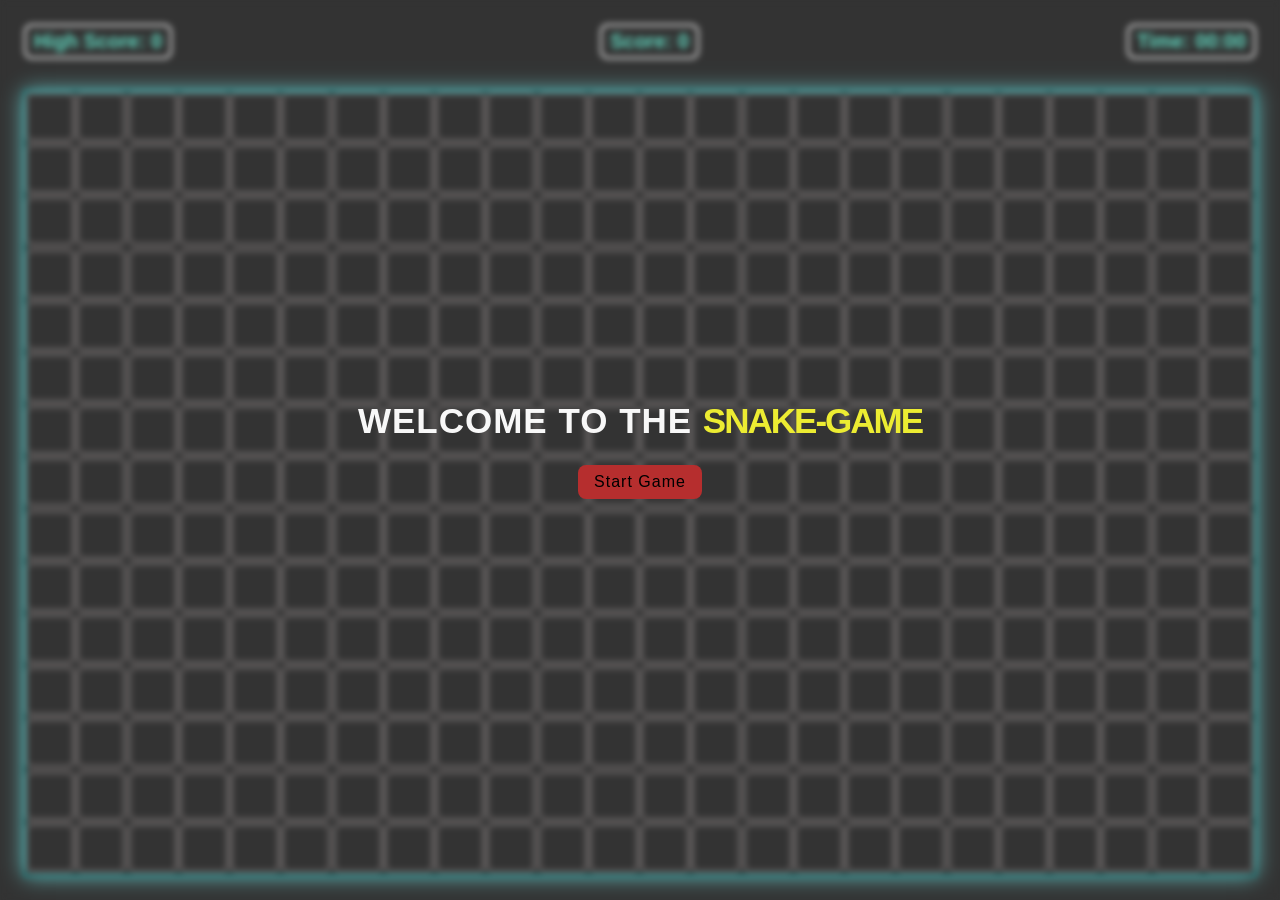
<file: index.html>
s<!DOCTYPE html>
<html lang="en">
<head>
    <meta charset="UTF-8">
    <meta name="viewport" content="width=device-width, initial-scale=1.0">
    <title>Snake-game</title>
    <link rel="stylesheet" href="style.css">
</head>
<body>
    <main>
        <section>
        <div class="infos">
            <div class="info">
                <!-- high score= ab tak ka sabse best performance.. why is high-score stored in localStorage?? because high score should notdisappear when the game restats or page refreshes.-->
                <h3>High Score:
                    <span id="high-score">0</span>
                </h3>
            </div>
            <div class="info">
                <h3>Score:
                    <span id="score">0</span>
                </h3>
            </div>
            <div class="info">
                <h3>Time:
                    <span id="time">00:00</span>
                </h3>

            </div>
        </div>
        
        <div class="board">
        </div>
    </section>
    <!-- modal is a UI box that appears at the top of the page to grab user attention ex-welcomescreen, popup,alert -->
    <div class="modal">        
        <div class="start-game">
            <h3>Welcome to the  <span>snake-Game</span></h3>
            <button class="btn  btn-start">Start Game</button>
        </div>
        <div class="game-over">
            <h3>Game Over</h3>
            <button class="btn btn-restart">Restart Game</button>
        </div>
    </div>

    <div class="newRecordText">NEW RECORD!🎉</div>
    
</main>

  <script src="script.js"></script>  
</body>
</html>
</file>
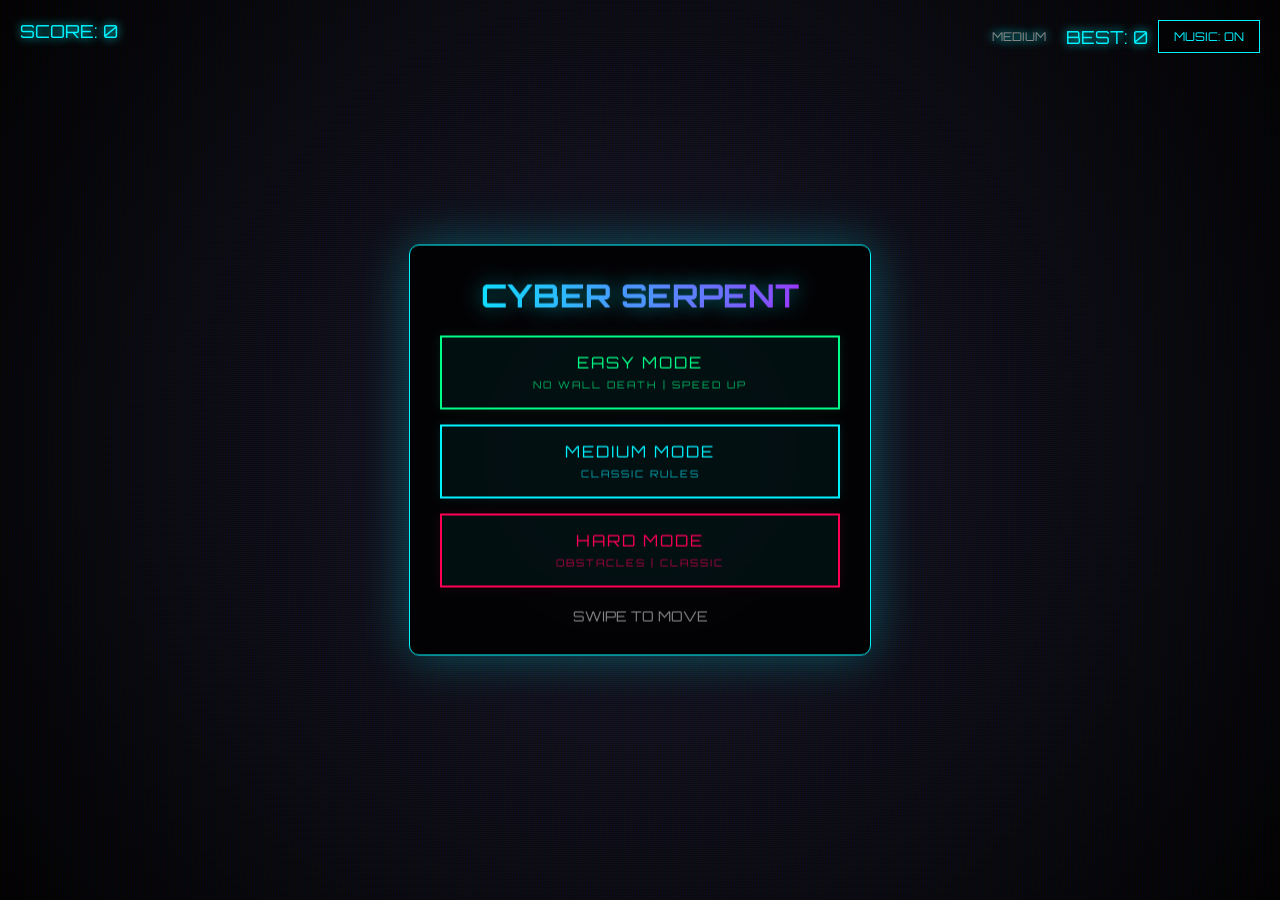
<file: index2.html>
<!DOCTYPE html>
<html lang="en">
<head>
    <meta charset="UTF-8">
    <meta name="viewport" content="width=device-width, initial-scale=1.0, maximum-scale=1.0, user-scalable=no">
    <title>CYBER SERPENT MOBILE</title>
    <style>
        @import url('https://fonts.googleapis.com/css2?family=Orbitron:wght@400;700;900&display=swap');

        body {
            margin: 0;
            background-color: #050510;
            color: #00f3ff;
            font-family: 'Orbitron', sans-serif;
            overflow: hidden;
            user-select: none;
            touch-action: none;
            -webkit-tap-highlight-color: transparent;
            width: 100vw;
            height: 100vh;
        }

        /* Scanline Overlay */
        body::after {
            content: " ";
            display: block;
            position: absolute;
            top: 0;
            left: 0;
            bottom: 0;
            right: 0;
            background: linear-gradient(rgba(18, 16, 16, 0) 50%, rgba(0, 0, 0, 0.25) 50%), linear-gradient(90deg, rgba(255, 0, 0, 0.06), rgba(0, 255, 0, 0.02), rgba(0, 0, 255, 0.06));
            z-index: 2;
            background-size: 100% 2px, 3px 100%;
            pointer-events: none;
        }

        #game-wrapper {
            position: absolute;
            top: 0;
            left: 0;
            width: 100%;
            height: 100%;
            background: #0a0a14;
        }

        canvas {
            display: block;
            width: 100%;
            height: 100%;
            background: radial-gradient(circle at center, #1a1a2e 0%, #000000 100%);
            image-rendering: pixelated;
        }

        .ui-overlay {
            position: absolute;
            top: 0;
            left: 0;
            width: 100%;
            height: 100%;
            pointer-events: none;
            display: flex;
            flex-direction: column;
            justify-content: space-between;
            padding: 20px;
            box-sizing: border-box;
            z-index: 5;
        }

        .score-board {
            display: flex;
            justify-content: space-between;
            font-size: 18px;
            text-shadow: 0 0 10px #00f3ff;
            width: 100%;
        }

        #muteBtn {
            pointer-events: auto;
            background: rgba(0, 0, 0, 0.5);
            border: 1px solid #00f3ff;
            color: #00f3ff;
            font-family: 'Orbitron';
            font-size: 12px;
            padding: 8px 15px;
            cursor: pointer;
            text-transform: uppercase;
            margin-left: auto;
            backdrop-filter: blur(4px);
        }

        .menu-screen {
            position: absolute;
            top: 50%;
            left: 50%;
            transform: translate(-50%, -50%);
            text-align: center;
            background: rgba(0, 0, 0, 0.85);
            padding: 30px;
            width: 85%;
            max-width: 400px;
            border: 1px solid #00f3ff;
            box-shadow: 0 0 50px rgba(0, 243, 255, 0.3);
            z-index: 10;
            pointer-events: auto;
            backdrop-filter: blur(10px);
            border-radius: 10px;
        }

        .hidden { display: none !important; }

        h1 {
            font-size: 32px;
            margin: 0 0 20px 0;
            background: linear-gradient(to right, #00f3ff, #bc13fe);
            -webkit-background-clip: text;
            -webkit-text-fill-color: transparent;
            text-shadow: 0 0 20px rgba(0, 243, 255, 0.5);
        }

        /* Mode Buttons Styling */
        .btn-container {
            display: flex;
            flex-direction: column;
            gap: 15px;
            width: 100%;
        }

        button.mode-btn {
            background: rgba(0, 243, 255, 0.05);
            color: #00f3ff;
            border: 2px solid #00f3ff;
            padding: 15px;
            font-family: 'Orbitron', sans-serif;
            font-size: 16px;
            cursor: pointer;
            transition: all 0.2s;
            text-transform: uppercase;
            letter-spacing: 2px;
            box-shadow: 0 0 10px rgba(0, 243, 255, 0.1);
            width: 100%;
            position: relative;
            overflow: hidden;
        }

        button.mode-btn:hover {
            background: rgba(0, 243, 255, 0.2);
            box-shadow: 0 0 20px rgba(0, 243, 255, 0.4);
            transform: scale(1.02);
        }
        
        button.mode-btn:active {
            background: #00f3ff;
            color: #000;
        }

        /* Specific colors for modes */
        .btn-easy { border-color: #00ff88 !important; color: #00ff88 !important; box-shadow: 0 0 10px rgba(0, 255, 136, 0.1) !important; }
        .btn-easy:hover { background: rgba(0, 255, 136, 0.2) !important; }
        
        .btn-medium { border-color: #00f3ff !important; color: #00f3ff !important; }
        
        .btn-hard { border-color: #ff0055 !important; color: #ff0055 !important; box-shadow: 0 0 10px rgba(255, 0, 85, 0.1) !important; }
        .btn-hard:hover { background: rgba(255, 0, 85, 0.2) !important; }

        .btn-retry { border-color: #fff !important; color: #fff !important; box-shadow: 0 0 10px rgba(255,255,255,0.2) !important; }

        .controls-hint {
            margin-top: 20px;
            font-size: 14px;
            color: #888;
        }

        .hs-celebration {
            position: absolute;
            top: 40%;
            left: 50%;
            transform: translate(-50%, -50%) scale(0);
            text-align: center;
            pointer-events: none;
            z-index: 20;
            opacity: 0;
            width: 100%;
            transition: all 0.5s cubic-bezier(0.175, 0.885, 0.32, 1.275);
            will-change: transform, opacity;
            backface-visibility: hidden;
        }

        .hs-celebration.active {
            transform: translate(-50%, -50%) scale(1);
            opacity: 1;
        }

        .hs-text {
            font-size: 40px;
            color: #ffd700;
            text-shadow: 0 0 10px #ff0000, 0 0 20px #ff8800;
            font-weight: 900;
            animation: pulseText 0.5s infinite alternate;
            will-change: transform, text-shadow;
        }

        @keyframes pulseText {
            from { transform: scale(1); text-shadow: 0 0 10px #ff0000; }
            to { transform: scale(1.1); text-shadow: 0 0 20px #ff0000, 0 0 30px #ff8800; }
        }

        .shake { animation: shake 0.5s cubic-bezier(.36,.07,.19,.97) both; will-change: transform; }
        @keyframes shake {
            10%, 90% { transform: translate3d(-4px, 0, 0); }
            20%, 80% { transform: translate3d(4px, 0, 0); }
            30%, 50%, 70% { transform: translate3d(-4px, 0, 0); }
            40%, 60% { transform: translate3d(4px, 0, 0); }
        }

    </style>
</head>
<body>

    <div id="game-wrapper">
        <canvas id="gameCanvas"></canvas>
        
        <div class="ui-overlay">
            <div class="score-board">
                <div>SCORE: <span id="scoreVal">0</span></div>
                <div style="display: flex; gap: 10px; align-items: center;">
                    <span id="modeDisplay" style="color: #888; font-size: 12px; margin-right: 10px;">MEDIUM</span>
                    <span>BEST: <span id="highScoreVal">0</span></span>
                    <button id="muteBtn">MUSIC: ON</button>
                </div>
            </div>
        </div>

        <div class="hs-celebration" id="hsModal">
            <div class="hs-text">NEW RECORD!</div>
            <div style="font-size: 16px; color: white; margin-top: 5px;">SYSTEM OVERRIDE</div>
        </div>

        <div id="menu" class="menu-screen">
            <h1 id="menuTitle">CYBER SERPENT</h1>
            <p id="finalScoreDisplay" style="margin-bottom: 20px; display: none;">SCORE: 0</p>
            
            <div id="modeSelection" class="btn-container">
                <button class="mode-btn btn-easy" onclick="startGame('easy')">EASY MODE<br><span style="font-size:10px;opacity:0.7">NO WALL DEATH | SPEED UP</span></button>
                <button class="mode-btn btn-medium" onclick="startGame('medium')">MEDIUM MODE<br><span style="font-size:10px;opacity:0.7">CLASSIC RULES</span></button>
                <button class="mode-btn btn-hard" onclick="startGame('hard')">HARD MODE<br><span style="font-size:10px;opacity:0.7">OBSTACLES | CLASSIC</span></button>
            </div>

            <div id="gameOverOptions" class="btn-container hidden">
                 <button class="mode-btn btn-retry" onclick="retryGame()">RETRY MISSION</button>
                 <button class="mode-btn" onclick="showMenu()">MAIN MENU</button>
            </div>
            
            <div class="controls-hint">SWIPE TO MOVE</div>
        </div>
    </div>

<script>
    /**
     * AUDIO SYSTEM
     */
    const AudioContext = window.AudioContext || window.webkitAudioContext;
    let audioCtx = new AudioContext();
    let isMuted = false;

    // Background Music Synthesizer
    const Music = {
        isPlaying: false,
        timeoutIds: [],
        noteIndex: 0,
        bassLine: [65.41, 65.41, 65.41, 65.41, 77.78, 77.78, 77.78, 77.78, 87.31, 87.31, 87.31, 87.31, 98.00, 98.00, 77.78, 65.41],
        
        playBassNote: function(freq, time) {
            if(isMuted) return;
            const osc = audioCtx.createOscillator();
            const gain = audioCtx.createGain();
            const filter = audioCtx.createBiquadFilter();

            osc.type = 'sawtooth';
            osc.frequency.setValueAtTime(freq, time);
            filter.type = 'lowpass';
            filter.frequency.setValueAtTime(400, time);
            filter.frequency.exponentialRampToValueAtTime(100, time + 0.2);
            gain.gain.setValueAtTime(0.15, time);
            gain.gain.exponentialRampToValueAtTime(0.01, time + 0.2);

            osc.connect(filter);
            filter.connect(gain);
            gain.connect(audioCtx.destination);
            osc.start(time);
            osc.stop(time + 0.25);
        },

        start: function() {
            if(this.isPlaying) return;
            this.isPlaying = true;
            this.noteIndex = 0;
            this.scheduleLoop();
        },

        stop: function() {
            this.isPlaying = false;
            this.timeoutIds.forEach(id => clearTimeout(id));
            this.timeoutIds = [];
        },

        scheduleLoop: function() {
            if(!this.isPlaying) return;
            const tempo = 110;
            const beatDuration = 60 / tempo;
            const sixteenthNote = beatDuration / 4;
            const startTime = audioCtx.currentTime;

            this.playBassNote(this.bassLine[this.noteIndex % this.bassLine.length], startTime);
            
            if (this.noteIndex % 4 === 2) {
                this.playHiHat(startTime);
            }

            this.noteIndex++;
            const id = setTimeout(() => {
                this.scheduleLoop();
            }, sixteenthNote * 1000); 
            this.timeoutIds.push(id);
        },

        playHiHat: function(time) {
            if(isMuted) return;
            const osc = audioCtx.createOscillator();
            const gain = audioCtx.createGain();
            osc.type = 'square';
            osc.frequency.setValueAtTime(8000, time);
            gain.gain.setValueAtTime(0.02, time);
            gain.gain.exponentialRampToValueAtTime(0.001, time + 0.05);
            osc.connect(gain);
            gain.connect(audioCtx.destination);
            osc.start(time);
            osc.stop(time + 0.05);
        }
    };

    const Sounds = {
        playTone: (freq, type, duration, vol = 0.1, startTime = audioCtx.currentTime) => {
            if(isMuted) return;
            if (audioCtx.state === 'suspended') audioCtx.resume();
            
            const osc = audioCtx.createOscillator();
            const gain = audioCtx.createGain();
            
            osc.type = type;
            osc.frequency.setValueAtTime(freq, startTime);
            gain.gain.setValueAtTime(vol, startTime);
            gain.gain.exponentialRampToValueAtTime(0.01, startTime + duration);
            
            osc.connect(gain);
            gain.connect(audioCtx.destination);
            
            osc.start(startTime);
            osc.stop(startTime + duration);
        },
        eat: () => {
            Sounds.playTone(800, 'sine', 0.1, 0.1);
            setTimeout(() => Sounds.playTone(1200, 'square', 0.1, 0.05), 50);
        },
        crash: () => {
            Sounds.playTone(150, 'sawtooth', 0.5, 0.2);
            Sounds.playTone(100, 'square', 0.5, 0.2);
        },
        record: () => {
            const now = audioCtx.currentTime;
            const notes = [523.25, 659.25, 783.99, 1046.50];
            notes.forEach((freq, i) => {
                Sounds.playTone(freq, 'triangle', 0.3, 0.1, now + (i * 0.1));
            });
        }
    };

    const muteBtn = document.getElementById('muteBtn');
    muteBtn.addEventListener('click', () => {
        isMuted = !isMuted;
        muteBtn.innerText = isMuted ? "MUSIC: OFF" : "MUSIC: ON";
    });

    /**
     * GAME ENGINE
     */
    const canvas = document.getElementById('gameCanvas');
    const ctx = canvas.getContext('2d');
    
    // Config: Explicitly requested dimensions
    const COLS = 30;
    const ROWS = 15;
    let CELL_WIDTH, CELL_HEIGHT;
    
    // Resize Function
    function resizeCanvas() {
        canvas.width = window.innerWidth;
        canvas.height = window.innerHeight;
        CELL_WIDTH = canvas.width / COLS;
        CELL_HEIGHT = canvas.height / ROWS;
    }
    
    // Initialize Canvas Size
    resizeCanvas();
    window.addEventListener('resize', resizeCanvas);
    
    // State
    let snake = [];
    let food = {};
    let velocity = { x: 0, y: 0 };
    let inputQueue = [];
    let obstacles = [];
    
    let score = 0;
    let highScore = localStorage.getItem('cyberSnakeHS') || 0;
    let particles = [];
    let popups = [];
    
    // Game Loop Variables
    let gameLoopTimeout;
    let isGameOver = true;
    let hsBroken = false;
    
    // Mode Logic
    let currentMode = 'medium'; // default
    let currentSpeed = 100; // ms
    
    // DOM Elements
    const scoreEl = document.getElementById('scoreVal');
    const highScoreEl = document.getElementById('highScoreVal');
    const modeDisplay = document.getElementById('modeDisplay');
    const menu = document.getElementById('menu');
    const menuTitle = document.getElementById('menuTitle');
    const modeSelection = document.getElementById('modeSelection');
    const gameOverOptions = document.getElementById('gameOverOptions');
    const hsModal = document.getElementById('hsModal');
    const wrapper = document.getElementById('game-wrapper');
    const finalScoreDisplay = document.getElementById('finalScoreDisplay');

    highScoreEl.innerText = highScore;

    class Particle {
        constructor(x, y, color) {
            this.x = x; this.y = y; this.color = color;
            this.vx = (Math.random() - 0.5) * 6;
            this.vy = (Math.random() - 0.5) * 6;
            this.life = 1.0;
        }
        update() { 
            this.x += this.vx; 
            this.y += this.vy; 
            this.vx *= 0.94;
            this.vy *= 0.94;
            this.life -= 0.015; 
        }
        draw(ctx) { 
            ctx.globalAlpha = Math.max(0, this.life); 
            ctx.fillStyle = this.color; 
            ctx.fillRect(this.x, this.y, 3, 3); 
            ctx.globalAlpha = 1.0; 
        }
    }

    class PopupText {
        constructor(x, y, text) {
            this.x = x; this.y = y; this.text = text;
            this.life = 1.0; this.offsetY = 0;
        }
        update() { 
            this.offsetY -= 0.3;
            this.life -= 0.008;
        }
        draw(ctx) {
            ctx.globalAlpha = Math.max(0, this.life);
            ctx.fillStyle = '#fff';
            ctx.font = '700 16px Orbitron';
            ctx.fillText(this.text, this.x, this.y + this.offsetY);
            ctx.globalAlpha = 1.0;
        }
    }

    function init(mode) {
        resizeCanvas();
        currentMode = mode;
        
        // Mode Specific Setup
        obstacles = [];
        if(mode === 'easy') {
            currentSpeed = 100; // Normal start, gets faster
            modeDisplay.innerText = "EASY";
            modeDisplay.style.color = "#00ff88";
        } else if (mode === 'medium') {
            currentSpeed = 100; // Constant
            modeDisplay.innerText = "MEDIUM";
            modeDisplay.style.color = "#00f3ff";
        } else if (mode === 'hard') {
            currentSpeed = 100; // Constant
            modeDisplay.innerText = "HARD";
            modeDisplay.style.color = "#ff0055";
            generateObstacles();
        }

        snake = [{ x: Math.floor(COLS/2), y: Math.floor(ROWS/2) }, { x: Math.floor(COLS/2)-1, y: Math.floor(ROWS/2) }, { x: Math.floor(COLS/2)-2, y: Math.floor(ROWS/2) }];
        velocity = { x: 0, y: 0 };
        inputQueue = [{ x: 1, y: 0 }]; 
        
        score = 0;
        scoreEl.innerText = score;
        hsBroken = false;
        particles = [];
        popups = [];
        spawnFood();
        isGameOver = false;
        
        wrapper.classList.remove('shake');
        hsModal.classList.remove('active');
        menu.classList.add('hidden');
        
        Music.start();
        
        // Start Game Loop (Using recursive setTimeout for dynamic speed)
        clearTimeout(gameLoopTimeout);
        gameLoop();
        
        // Start Render Loop
        requestAnimationFrame(render);
    }

    function generateObstacles() {
        // Generate random static blocks
        const count = 15; // Number of obstacles
        for(let i=0; i<count; i++) {
            let valid = false;
            let obs = {};
            while(!valid) {
                obs = { x: Math.floor(Math.random() * COLS), y: Math.floor(Math.random() * ROWS) };
                
                // Safe zone check (around center)
                const distFromCenter = Math.abs(obs.x - Math.floor(COLS/2)) + Math.abs(obs.y - Math.floor(ROWS/2));
                
                if (distFromCenter > 5 && !obstacles.some(o => o.x === obs.x && o.y === obs.y)) {
                    valid = true;
                }
            }
            obstacles.push(obs);
        }
    }

    function spawnFood() {
        let valid = false;
        while(!valid) {
            food = { x: Math.floor(Math.random() * COLS), y: Math.floor(Math.random() * ROWS) };
            
            // Check Snake collision
            let onSnake = snake.some(seg => seg.x === food.x && seg.y === food.y);
            // Check Obstacle collision
            let onObstacle = obstacles.some(obs => obs.x === food.x && obs.y === food.y);
            
            if(!onSnake && !onObstacle) valid = true;
        }
    }

    function processInput(newDir) {
        const lastDir = inputQueue.length > 0 ? inputQueue[inputQueue.length - 1] : velocity;
        const isOpposite = (newDir.x + lastDir.x === 0) && (newDir.y + lastDir.y === 0);
        const isSame = (newDir.x === lastDir.x) && (newDir.y === lastDir.y);

        if (!isOpposite && !isSame) {
            inputQueue.push(newDir);
            if(inputQueue.length > 3) inputQueue.shift();
        }
    }

    // GAME LOOP (Logic)
    function gameLoop() {
        if(isGameOver) return;

        update();

        // Schedule next tick based on speed
        gameLoopTimeout = setTimeout(gameLoop, currentSpeed);
    }

    function update() {
        if (inputQueue.length > 0) {
            velocity = inputQueue.shift();
        }

        // Calculate next head position
        let head = { x: snake[0].x + velocity.x, y: snake[0].y + velocity.y };

        // --- MODE 1: EASY (Phase Shift / Wall Wrap) ---
        if (currentMode === 'easy') {
            if (head.x < 0) head.x = COLS - 1;
            else if (head.x >= COLS) head.x = 0;
            
            if (head.y < 0) head.y = ROWS - 1;
            else if (head.y >= ROWS) head.y = 0;
        } 
        // --- MODE 2 & 3: MEDIUM/HARD (Wall Death) ---
        else {
            if (head.x < 0 || head.x >= COLS || head.y < 0 || head.y >= ROWS) {
                gameOver();
                return;
            }
        }

        // --- COLLISION: SELF ---
        if (snake.some(seg => seg.x === head.x && seg.y === head.y)) {
            gameOver();
            return;
        }

        // --- COLLISION: OBSTACLES (HARD MODE) ---
        if (currentMode === 'hard') {
            if (obstacles.some(obs => obs.x === head.x && obs.y === head.y)) {
                gameOver();
                return;
            }
        }

        snake.unshift(head);

        // --- EATING FOOD ---
        if (head.x === food.x && head.y === food.y) {
            score += 10;
            scoreEl.innerText = score;
            Sounds.eat();
            createExplosion(head.x * CELL_WIDTH + CELL_WIDTH/2, head.y * CELL_HEIGHT + CELL_HEIGHT/2, '#00f3ff');
            popups.push(new PopupText(head.x * CELL_WIDTH, (head.y * CELL_HEIGHT) - 10, "+10"));

            // EASY MODE: Speed Up Logic
            if(currentMode === 'easy') {
                if(currentSpeed > 40) currentSpeed -= 2; // Increase speed
            }

            if(score > highScore) {
                if(!hsBroken) {
                    hsBroken = true;
                    Sounds.record();
                    hsModal.classList.add('active');
                    setTimeout(() => hsModal.classList.remove('active'), 2500);
                }
                highScore = score;
                highScoreEl.innerText = highScore;
            }
            spawnFood();
        } else {
            snake.pop();
        }
    }

    function createExplosion(x, y, color) {
        for(let i=0; i<15; i++) particles.push(new Particle(x, y, color));
    }

    // RENDER LOOP (Visuals)
    function render() {
        if(isGameOver) return; // Stop rendering on game over to save resources

        ctx.fillStyle = 'rgba(10, 10, 20, 0.3)'; 
        ctx.fillRect(0, 0, canvas.width, canvas.height);

        // Grid
        ctx.strokeStyle = '#1a1a2e'; ctx.lineWidth = 1; ctx.beginPath();
        for(let x=0; x<=canvas.width; x+=CELL_WIDTH) { ctx.moveTo(x, 0); ctx.lineTo(x, canvas.height); }
        for(let y=0; y<=canvas.height; y+=CELL_HEIGHT) { ctx.moveTo(0, y); ctx.lineTo(canvas.width, y); }
        ctx.stroke();

        // Draw Obstacles (Hard Mode)
        if(currentMode === 'hard') {
            ctx.fillStyle = '#333';
            ctx.shadowBlur = 0;
            ctx.strokeStyle = '#ff0055';
            obstacles.forEach(obs => {
                ctx.fillRect(obs.x * CELL_WIDTH, obs.y * CELL_HEIGHT, CELL_WIDTH, CELL_HEIGHT);
                ctx.strokeRect(obs.x * CELL_WIDTH + 4, obs.y * CELL_HEIGHT + 4, CELL_WIDTH - 8, CELL_HEIGHT - 8);
            });
        }

        // Food
        const glow = Math.abs(Math.sin(Date.now() / 200)) * 10 + 5;
        ctx.shadowBlur = glow; ctx.shadowColor = '#ff0055'; ctx.fillStyle = '#ff0055';
        const radius = Math.min(CELL_WIDTH, CELL_HEIGHT) / 3;
        ctx.beginPath(); ctx.arc(food.x * CELL_WIDTH + CELL_WIDTH/2, food.y * CELL_HEIGHT + CELL_HEIGHT/2, radius, 0, Math.PI*2); ctx.fill();
        ctx.shadowBlur = 0;

        // Snake
        snake.forEach((seg, i) => {
            const cx = seg.x * CELL_WIDTH + CELL_WIDTH / 2;
            const cy = seg.y * CELL_HEIGHT + CELL_HEIGHT / 2;
            const r = Math.min(CELL_WIDTH, CELL_HEIGHT) / 2 - 1;
            
            ctx.shadowBlur = 10; ctx.shadowColor = '#00f3ff';
            ctx.fillStyle = i === 0 ? '#fff' : rgba(0, 243, 255, ${1 - i/snake.length});

            if (i === 0) {
                // Head
                let angle = 0;
                if(velocity.x === -1) angle = Math.PI;
                else if(velocity.y === 1) angle = Math.PI / 2;
                else if(velocity.y === -1) angle = -Math.PI / 2;
                
                ctx.save();
                ctx.translate(cx, cy);
                ctx.rotate(angle);

                const distToFoodX = food.x - seg.x;
                const distToFoodY = food.y - seg.y;
                const isAboutToEat = (distToFoodX === velocity.x && distToFoodY === velocity.y);

                ctx.beginPath();
                if (isAboutToEat) {
                    ctx.arc(0, 0, r + 2, 0.25 * Math.PI, 1.75 * Math.PI, false);
                    ctx.lineTo(0, 0);
                } else {
                    ctx.arc(0, 0, r + 2, 0, Math.PI * 2);
                }
                ctx.fill();

                // Eyes
                ctx.fillStyle = '#ff0055'; ctx.shadowColor = '#ff0055'; ctx.shadowBlur = 5;
                ctx.beginPath(); ctx.arc(4, -6, 3, 0, Math.PI * 2); ctx.fill();
                ctx.beginPath(); ctx.arc(4, 6, 3, 0, Math.PI * 2); ctx.fill();
                ctx.restore();
            } else {
                ctx.beginPath(); ctx.arc(cx, cy, r, 0, Math.PI * 2); ctx.fill();
            }
            ctx.shadowBlur = 0;
        });

        // Particles & Popups
        for(let i=particles.length-1; i>=0; i--) { particles[i].update(); particles[i].draw(ctx); if(particles[i].life<=0) particles.splice(i,1); }
        for(let i=popups.length-1; i>=0; i--) { popups[i].update(); popups[i].draw(ctx); if(popups[i].life<=0) popups.splice(i,1); }

        requestAnimationFrame(render);
    }

    function gameOver() {
        isGameOver = true;
        clearTimeout(gameLoopTimeout);
        Music.stop(); 
        Sounds.crash();
        
        if(score >= highScore) {
            localStorage.setItem('cyberSnakeHS', highScore);
        }
        
        wrapper.classList.add('shake');
        setTimeout(() => {
            menuTitle.innerText = "SYSTEM FAILURE";
            menuTitle.style.color = "red";
            
            // Switch Menu State
            document.getElementById('modeSelection').classList.add('hidden');
            document.getElementById('gameOverOptions').classList.remove('hidden');
            
            finalScoreDisplay.innerText = "DATA COLLECTED: " + score;
            finalScoreDisplay.style.display = "block";
            menu.classList.remove('hidden');
        }, 500);
    }
    
    function showMenu() {
        // Reset Menu UI for next game
        menuTitle.innerText = "CYBER SERPENT";
        menuTitle.style.color = "transparent"; // Uses gradient background
        finalScoreDisplay.style.display = "none";
        
        document.getElementById('modeSelection').classList.remove('hidden');
        document.getElementById('gameOverOptions').classList.add('hidden');
    }

    function retryGame() {
        startGame(currentMode);
    }

    function startGame(mode) {
        if(audioCtx.state === 'suspended') audioCtx.resume();
        init(mode);
    }

    // --- SWIPE CONTROLS ---
    let touchStartX = 0;
    let touchStartY = 0;
    const SWIPE_THRESHOLD = 10; 

    window.addEventListener('touchstart', (e) => {
        touchStartX = e.touches[0].clientX;
        touchStartY = e.touches[0].clientY;
    }, {passive: false});

    window.addEventListener('touchmove', (e) => {
        if(e.target.closest('#game-wrapper')) e.preventDefault();
        if (isGameOver) return;

        const touchCurrentX = e.touches[0].clientX;
        const touchCurrentY = e.touches[0].clientY;
        const diffX = touchCurrentX - touchStartX;
        const diffY = touchCurrentY - touchStartY;
        
        if (Math.abs(diffX) > SWIPE_THRESHOLD || Math.abs(diffY) > SWIPE_THRESHOLD) {
            let newDir = null;
            if (Math.abs(diffX) > Math.abs(diffY)) {
                newDir = diffX > 0 ? {x: 1, y: 0} : {x: -1, y: 0};
            } else {
                newDir = diffY > 0 ? {x: 0, y: 1} : {x: 0, y: -1};
            }

            if(newDir) {
                processInput(newDir);
                touchStartX = touchCurrentX;
                touchStartY = touchCurrentY;
            }
        }
    }, {passive: false});

    window.addEventListener('keydown', e => {
        switch(e.key) {
            case 'ArrowUp': case 'w': processInput({x: 0, y: -1}); break;
            case 'ArrowDown': case 's': processInput({x: 0, y: 1}); break;
            case 'ArrowLeft': case 'a': processInput({x: -1, y: 0}); break;
            case 'ArrowRight': case 'd': processInput({x: 1, y: 0}); break;
        }
    });

</script>
</body>
</html>
</file>
<file: style.css>
*{
    margin:0;
    padding:0;
    box-sizing: border-box;
}
html,body{
    height:100%;          /* 100% of its parent elemnt */
    width:100%;
    overflow: hidden;
}
:root{
    --bg-primary-color: #333333 ;
    --bg-fill-color: #44dd7c;
    ;
    --bg-food-color: rgb(236, 49, 49);

    --text-primary-color:rgba(255, 255, 255, 0.966);

    /* spacing variables*/
    --space-xs:4px;
    --space-sm:8px;
    --space-md:16px;
    --space-lg:24px;
    --space-xl:32px;
    --space-2xl:40px;
    --space-3xl:48px;

    --border-primary-color: #333333;

    --border-radius-xs: 4px;
    --border-radius-sm: 8px;
    --border-radius-md: 12px;
    --border-radius-lg: 16px;
    --border-radius-xl: 20px;
    --border-radius-2xl: 24px;

}
html{
    background-color: var(--bg-primary-color);
    color: var(--text-primary-color);
    font-family:system-ui, -apple-system, BlinkMacSystemFont, 'Segoe UI', Roboto, Oxygen, Ubuntu, Cantarell, 'Open Sans', 'Helvetica Neue', sans-serif;
}
main,section{
    width:100vw;
    height:100vh;
}
main{
    position: fixed;
    inset:0;
    background-color:var(--bg-primary-color);
}

.btn{
    padding: var(--space-sm) var(--space-md);
    border: none;
    font-size: medium;
    font-weight:500;
    letter-spacing: 1px;
    border-radius: var(--border-radius-sm);
    cursor: pointer;
    background-color:brown;
    filter:brightness(1.1);
    /* box-shadow: 0 0 9px rgb(16, 19, 161); */
    transition: all 0.3s ease;
}
.btn:hover{
    transform: scale(1.3) ; /*property name, duration, timing function, delay(optional)*/
     transform: translateY(-7px);
    text-shadow: 
    0 0 8px rgba(233, 240, 240, 0.9),
    0 0 13px rgba(0, 255, 255, 0.6);
    transition: 
    transform 0.8s ease,
    text-shadow 0.5s ease;
}
section{
    padding:var(--space-lg);
    display: flex;
    /* height:100%; */
    flex-direction: column;
    gap: var(--space-xl);
}

section .infos{
    width:100%;
    display: flex;
    justify-content: space-between;
}
.info{
    padding: var(--space-xs) /*top-bottom*/ var(--space-sm) /* left-right*/;
    border: 2.5px solid whitesmoke;
    border-radius: var(--border-radius-sm);
    color:#62dac2;
    font-weight: bold;
    font-size: 17px;
    font-family: 'Orbitron',sans-serif;
    -webkit-background-clip: text;
    /* -webkit-text-fill-color: transparent; */
    transition: 
    transform 0.8s ease,
    text-shadow 0.5s ease;
}
.info:hover{
    transform: translateY(-7px);
    text-shadow: 
    0 0 8px rgba(0, 255, 255, 0.9),
    0 0 13px rgba(0, 255, 255, 0.6);
    cursor: pointer;
}

.board{
    border:  1px solid rgba(0, 255, 255, 0.9);
    box-shadow: 0px 0px 20px rgba(108, 211, 211, 0.9);
    flex-grow:1;
    display: grid;
    grid-template-columns: repeat(auto-fill, minmax(50px,1fr));
    grid-template-rows: repeat(auto-fill, minmax(50px,1fr));
    
}
.block{
    width:50px;
    height:50px;
    border: 3px solid rgb(105, 101, 101);
    border-radius: 7px;
    box-sizing: border-box;
}
.fill{
    background-color: var(--bg-fill-color);
    box-shadow: 0 0 14px rgba(233, 225, 225, 0.795);
}
.food{
     background-color: var(--bg-food-color);
     font-size: 5px;
     border-radius: 50%;
     animation: pulse 0.9s infinite;               /*name , duration, repeat*/
     box-shadow: 0 0 15px rgb(224, 83, 32)

}
@keyframes pulse {
    0%{ transform: scale(1);}
    50%{ transform: scale(1.15);}
    100%{ transform: scale(1);}

}
.score-pop{
    animation: scorePop 0.8s cubic-bezier(0.165, 0.84, 0.44, 1);
}
@keyframes scorePop {
    0%{ transform: scale(1);
        color: white;
        text-shadow: none;
    }
    50%{
        transform: scale(2);
        color:rgb(235, 204, 33);
        text-shadow: 0 0 10px rgb(233, 204, 42);
    }
    100%{
        transform: scale(1);
        color:white;
        text-shadow: none;
    }
}
#score{
    display: inline-block;
}


.modal{
    height: 100vh;  /*we give viewport height and viewport width to work on all screen sizes*/
    width:100vw;
    position: fixed;
    top: 0;
    /* background-color: rgb(59, 53, 53); */
    backdrop-filter: blur(3px);         /*blur the background of modal*/
    display: flex;
    justify-content: center;
    align-items: center;
}
.modal .start-game, .game-over{
    display: flex;
    flex-direction: column;
    align-items: center;
    gap:var(--space-lg);
    padding: 20px 50px;
}
.modal .game-over{
    display: none;
}
.start-game h3{
    font-size: 35px;
    text-transform: uppercase;
    font-family:Arial, Helvetica, sans-serif;
    font-weight: bold;
    letter-spacing: 1px;
}
.start-game h3:hover{
    transform: translateY(-7px);
    text-shadow: 
    0 0 8px rgba(233, 240, 240, 0.9),
    0 0 13px rgba(0, 255, 255, 0.6);
    transition: 
    transform 0.8s ease,
    text-shadow 0.5s ease;

}
.start-game h3 span{
    color:rgb(236, 236, 50);
    font-family:Verdana, Geneva, Tahoma, sans-serif;
    letter-spacing: -2px;
}
.newRecordText{
    position: fixed;
    top:50%;
    left:50%;
    transform: translateX(-50%) scale(0.5);
    /* background-color: orangered; */
    font-size: 5rem;
    font-weight:bold;
    white-space: nowrap;
    text-shadow: 
    0 0  10px gold,
    0 0  20px  rgb(231, 203, 43),
    0 0 30px rgb(175, 156, 47);
    opacity:0;                  /*hidden initially*/
    visibility: visible;
    z-index: 9999;              /*appear on top of everything*/
}
.show-record{
    animation: pop 2.5s ease-out forwards; 
}
@keyframes pop{
    0%{
        transform: translateX(-50%) scale(0.5);
        opacity:0;
        /* letter-spacing: 2px; */
    }
    30%{
        transform: translateX(-50%) scale(1.5);
        opacity:1;
        /* letter-spacing: 6px; */
    }
    100%{
        transform: translateX(-50%) scale(1.7);
        opacity:0;
        /* letter-spacing: 1px; */
    }
}
.snake-head{
    position: relative;        /*head is a parent and eyes are child --so that's why we give parent snake-head position:relative*/    
    background-color:#22c55e;
}
.snake-head::before,                              /*these are the pseudo-elements---- they are fake/virtual elemnts created by css*/
.snake-head::after {                              /*::before-- element se pehle dikhta hai and ::after element ke baad dikhta hai*/
    content: "";                                  /*we combine these two beacuse we dont want to apply same css for both the classes*/
    position:absolute;
    top:6px;
    width:5px;
    height:5px;
    background-color: #000;
    border-radius: 50%;
    box-shadow: 0 0  10px #21e76a;
    
}
.snake-head::before{
    left:5px;         /*distance from left side*/
}
.snake-head::after{
    right:5px;       /*distance from right side*/
}
</file>
